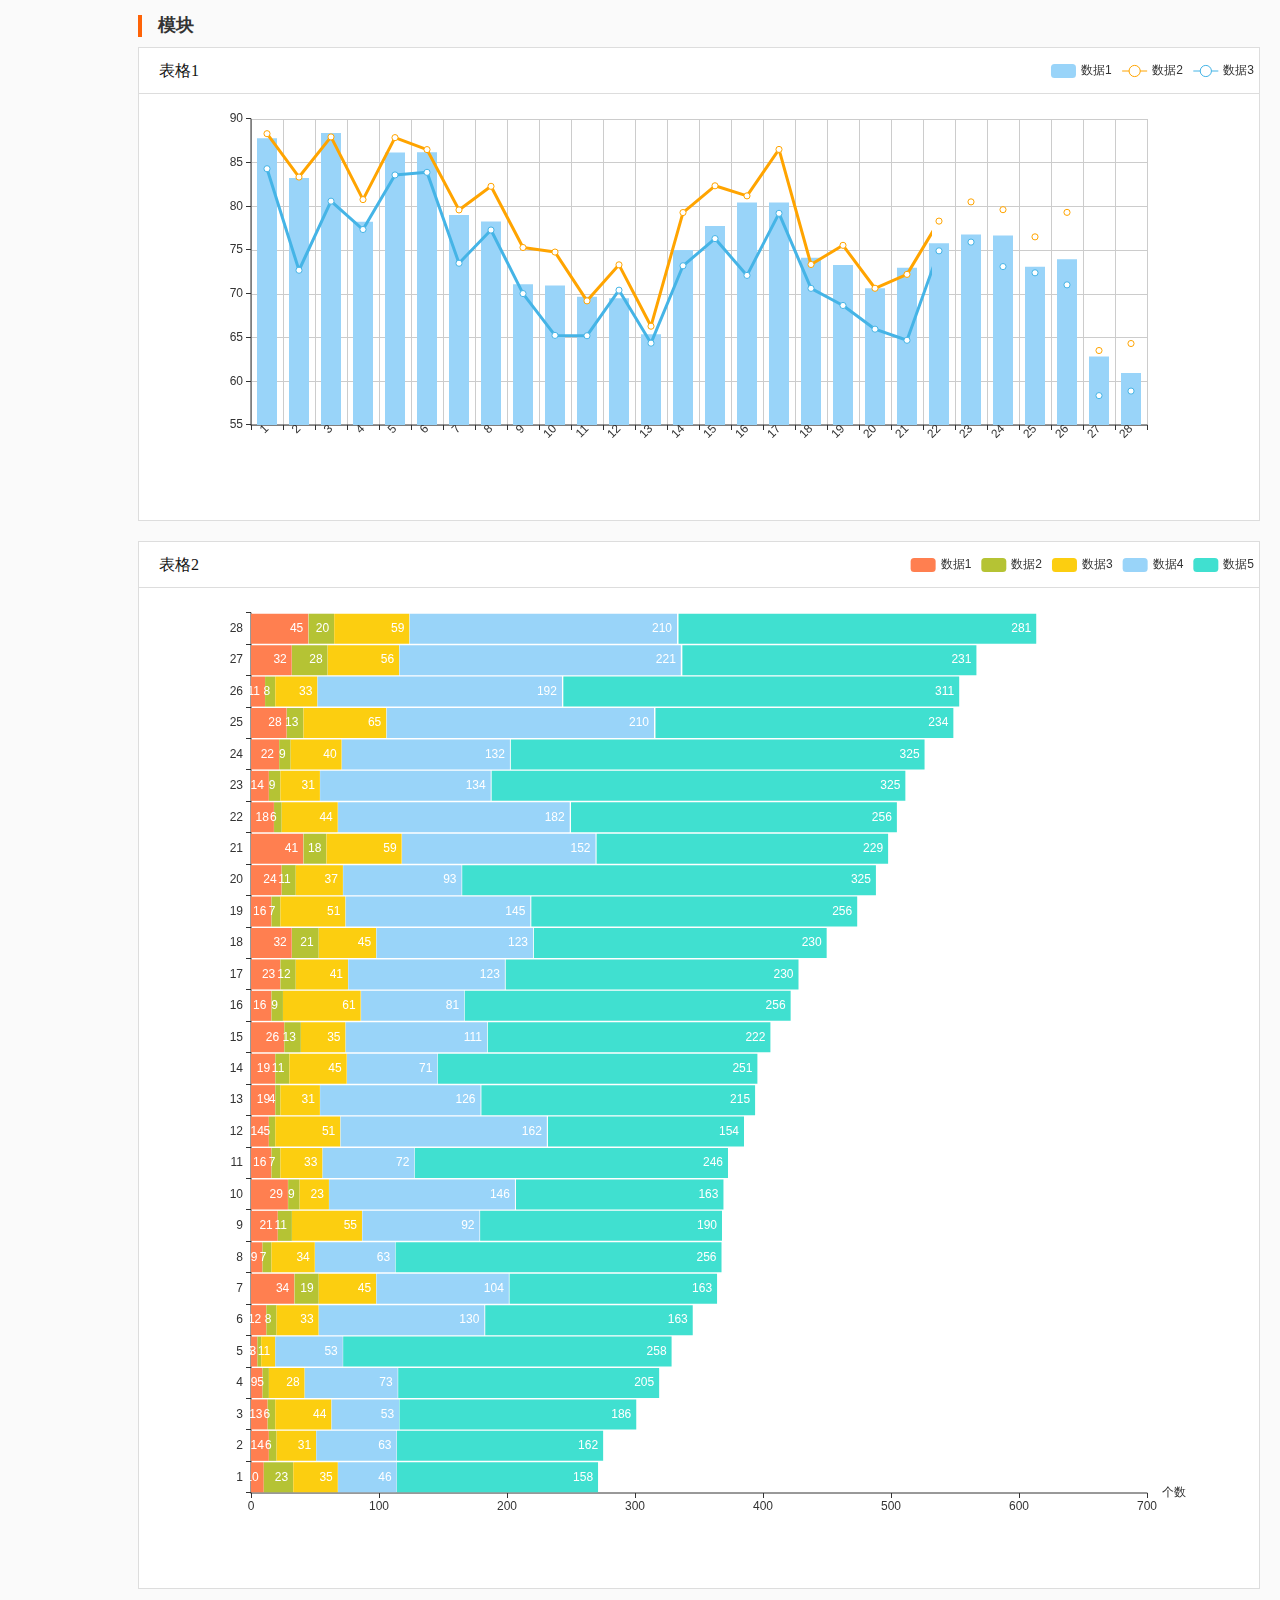
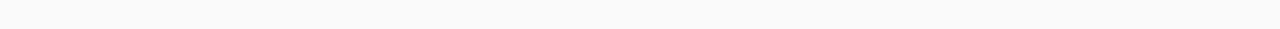
<file: 模块5.html>
<!DOCTYPE html>
<html lang="en">
  <head>
    <meta charset="UTF-8" />
    <title>绞吸挖泥船定位钢桩工作状态智能监测预警</title>
    <link rel="stylesheet" type="text/css" href="css/main.css" />
    <link rel="stylesheet" type="text/css" href="css/style.css" />
  </head>
  <body>
    <div class="content">
      <div class="content-middle">
        <h2 class="subtitle">模块</h2>
        <div class="iw">
          <span class="title-box">表格1</span>
          <div class="clear"></div>
          <div class="iw-top ptop" id="iw-top"></div>
        </div>
        <div class="iw">
          <span class="title-box">表格2</span>
          <div class="clear"></div>
          <div class="ptop" id="iw-bottom" style="height: 1000px"></div>
        </div>
      </div>
    </div>
  </body>
  <script src="js/jquery-1.11.3.min.js"></script>
  <script src="js/echarts.min.js"></script>

  <script>
    $(function () {
      var iwTop = echarts.init(document.getElementById("iw-top"));

      var iwTopOption = {
        title: {
          text: "",
          textStyle: {
            fontWeight: "normal",
          },
        },
        tooltip: {
          trigger: "axis",
        },
        legend: {
          x: "right",
          y: "top",
          data: ["数据1", "数据2", "数据3"],
        },
        xAxis: [
          {
            splitLine: { show: true },
            type: "category",
            axisLabel: {
              interval: 0,
              rotate: 45,
              margin: 2,
            },
            data: [
              "1",
              "2",
              "3",
              "4",
              "5",
              "6",
              "7",
              "8",
              "9",
              "10",
              "11",
              "12",
              "13",
              "14",
              "15",
              "16",
              "17",
              "18",
              "19",
              "20",
              "21",
              "22",
              "23",
              "24",
              "25",
              "26",
              "27",
              "28",
            ],
          },
        ],
        yAxis: [
          {
            type: "value",
            min: 55,
          },
        ],
        series: [
          {
            name: "数据1",
            type: "bar",
            data: [
              87.96, 83.4, 88.56, 78.37, 86.33, 86.35, 79.15, 78.38, 71.19,
              71.02, 69.75, 69.56, 65.44, 75.11, 77.86, 80.57, 80.56, 74.22,
              73.4, 70.72, 73.06, 75.88, 76.9, 76.79, 73.2, 74.05, 62.86, 60.97,
            ],
            itemStyle: {
              normal: {
                color: "#99d4f9",
              },
            },
            barWidth: 20,
          },
          {
            name: "数据2",
            type: "line",
            data: [
              88.32, 83.36, 87.95, 80.78, 87.87, 86.5, 79.6, 82.3, 75.3, 74.78,
              69.2, 73.32, 66.3, 79.3, 82.36, 81.21, 86.52, 73.36, 75.55, 70.64,
              72.23, 78.32, 80.52, 79.63, 76.52, 79.32, 63.52, 64.32,
            ],

            itemStyle: {
              normal: {
                color: "#ffa400",
              },
            },
            symbolSize: 8,
            lineStyle: {
              normal: {
                width: 3,
              },
            },
          },
          {
            name: "数据3",
            type: "line",
            data: [
              84.31, 72.7, 80.6, 77.36, 83.6, 83.9, 73.5, 77.3, 70.03, 65.25,
              65.21, 70.42, 64.36, 73.21, 76.32, 72.11, 79.21, 70.63, 68.67,
              65.96, 64.69, 74.92, 75.92, 73.12, 72.41, 71.03, 58.36, 58.88,
            ],
            itemStyle: {
              normal: {
                color: "#45b4e6",
              },
            },
            symbolSize: 8,
            lineStyle: {
              normal: {
                width: 3,
              },
            },
          },
        ],
      };

      iwTop.setOption(iwTopOption);
      setInterval(function() {
    // 生成随机数来更新三个 series 的数据
    var newData1 = [], newData2 = [], newData3 = [];
    for (var i = 0; i < 28; i++) {
      newData1.push(Math.floor(Math.random() * 30) + 60);
      newData2.push(Math.floor(Math.random() * 30) + 60);
      newData3.push(Math.floor(Math.random() * 30) + 60);
    }
    
    // 更新 option 中每个 series 的数据
    iwTopOption.series[0].data = newData1;
    iwTopOption.series[1].data = newData2;
    iwTopOption.series[2].data = newData3;

    // 设置 animation 属性实现动画效果
    iwTopOption.series.forEach(function (serie) {
        serie.animation = true;
    });

    iwTop.setOption(iwTopOption);
  }, 2000);
}());
  </script>

<script>
  (function () {
  var iwBottom = echarts.init(document.getElementById("iw-bottom"));

  var iwBottomOption = {
        title: {
          text: "",
          textStyle: {
            fontWeight: "normal",
          },
        },
        tooltip: {
          trigger: "axis",
        },
        legend: {
          x: "right",
          y: "top",
          data: ["数据1", "数据2", "数据3", "数据4", "数据5"],
        },
        xAxis: {
          name: "个数",
          type: "value",
          splitLine: { show: false },
        },
        yAxis: {
          type: "category",
          splitLine: { show: false },
          data: [
            "1",
            "2",
            "3",
            "4",
            "5",
            "6",
            "7",
            "8",
            "9",
            "10",
            "11",
            "12",
            "13",
            "14",
            "15",
            "16",
            "17",
            "18",
            "19",
            "20",
            "21",
            "22",
            "23",
            "24",
            "25",
            "26",
            "27",
            "28",
          ],
        },
        series: [
          {
            name: "数据1",
            type: "bar",
            stack: "总量",
            label: {
              normal: {
                show: true,
                position: "insideRight",
              },
            },
            data: [
              10, 14, 13, 9, 5, 12, 34, 9, 21, 29, 16, 14, 19, 19, 26, 16, 23,
              32, 16, 24, 41, 18, 14, 22, 28, 11, 32, 45,
            ],
            itemStyle: {
              normal: {
                color: "#ff7f50",
              },
            },
            barWidth: 30,
          },
          {
            name: "数据2",
            type: "bar",
            stack: "总量",
            label: {
              normal: {
                show: true,
                position: "insideRight",
              },
            },
            data: [
              23, 6, 6, 5, 3, 8, 19, 7, 11, 9, 7, 5, 4, 11, 13, 9, 12, 21, 7,
              11, 18, 6, 9, 9, 13, 8, 28, 20,
            ],

            itemStyle: {
              normal: {
                color: "#B5C334",
              },
            },
          },
          {
            name: "数据3",
            type: "bar",
            stack: "总量",
            label: {
              normal: {
                show: true,
                position: "insideRight",
              },
            },
            data: [
              35, 31, 44, 28, 11, 33, 45, 34, 55, 23, 33, 51, 31, 45, 35, 61,
              41, 45, 51, 37, 59, 44, 31, 40, 65, 33, 56, 59,
            ],
            itemStyle: {
              normal: {
                color: "#FCCE10",
              },
            },
          },
          {
            name: "数据4",
            type: "bar",
            stack: "总量",
            label: {
              normal: {
                show: true,
                position: "insideRight",
              },
            },
            data: [
              46, 63, 53, 73, 53, 130, 104, 63, 92, 146, 72, 162, 126, 71, 111,
              81, 123, 123, 145, 93, 152, 182, 134, 132, 210, 192, 221, 210,
            ],
            itemStyle: {
              normal: {
                color: "#99d4f9",
              },
            },
          },
          {
            name: "数据5",
            type: "bar",
            stack: "总量",
            label: {
              normal: {
                show: true,
                position: "insideRight",
              },
            },
            data: [
              158, 162, 186, 205, 258, 163, 163, 256, 190, 163, 246, 154, 215,
              251, 222, 256, 230, 230, 256, 325, 229, 256, 325, 325, 234, 311,
              231, 281,
            ],

            itemStyle: {
              normal: {
                color: "#40e0d0",
              },
            },
          },
        ],
      };

  iwBottom.setOption(iwBottomOption);

  setInterval(function() {
    // 生成随机数来更新每个 series 的数据
    var newData1 = [], newData2 = [], newData3 = [], newData4 = [], newData5 = [];
    for (var i = 0; i < 28; i++) {
      newData1.push(Math.floor(Math.random() * 200));
      newData2.push(Math.floor(Math.random() * 200));
      newData3.push(Math.floor(Math.random() * 300));
      newData4.push(Math.floor(Math.random() * 250));
      newData5.push(Math.floor(Math.random() * 350));
    }
    
    // 更新 option 中每个 series 的数据
    iwBottomOption.series[0].data = newData1;
    iwBottomOption.series[1].data = newData2;
    iwBottomOption.series[2].data = newData3;
    iwBottomOption.series[3].data = newData4;
    iwBottomOption.series[4].data = newData5;

    // 设置 animation 属性实现动画效果
    iwBottomOption.animation = true;

    iwBottom.setOption(iwBottomOption);
  }, 2000);
}());
</script>

</html>
</file>
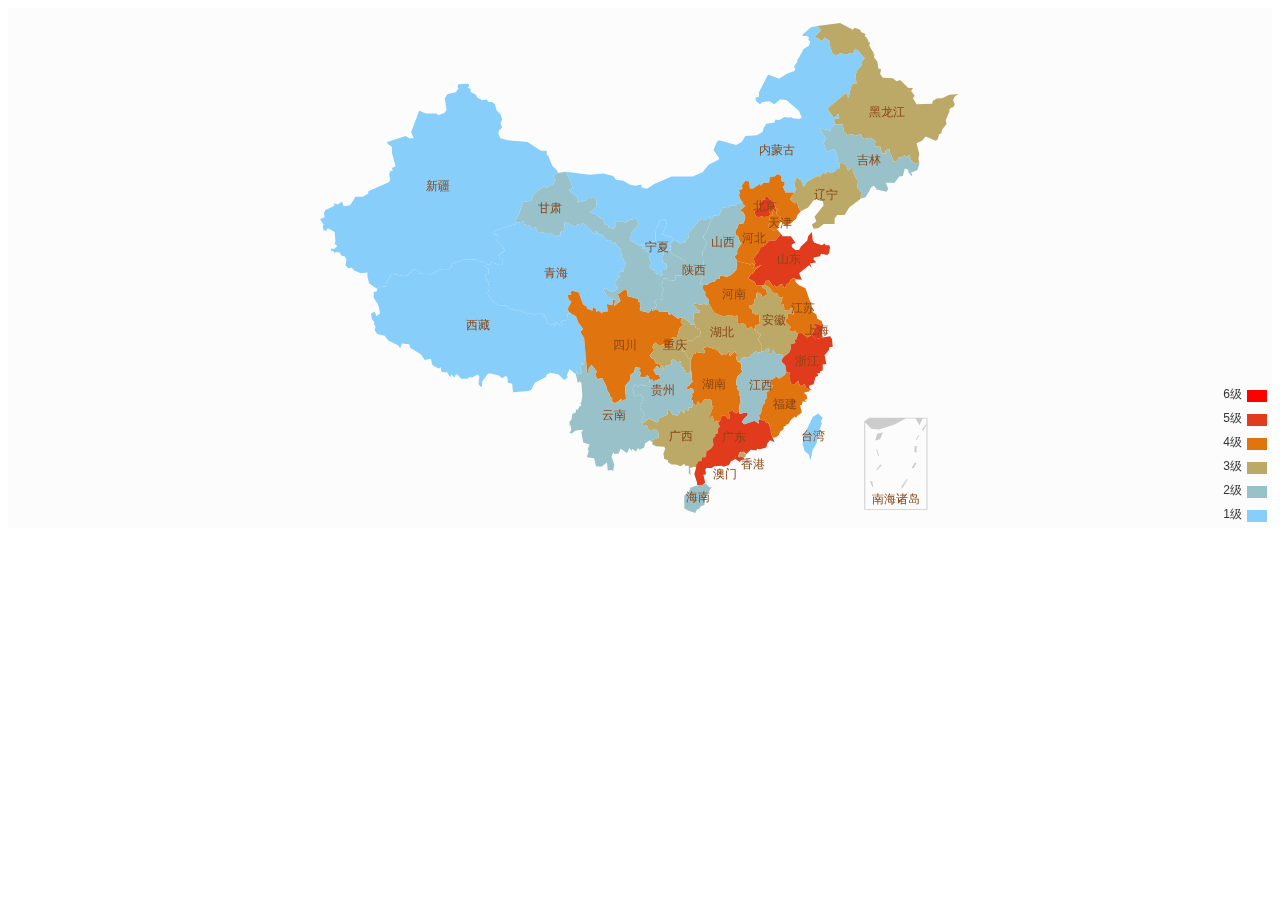
<file: charts/区域预警-地图.html>
<!DOCTYPE html>

<head>
    <meta charset="utf-8">
    <title>绞吸挖泥船定位钢桩工作状态智能监测预警</title>
</head>

<body>
<!-- 为ECharts准备一个具备大小（宽高）的Dom -->
<div id="main" style="margin:0 auto;height:520px;"></div>
<!-- ECharts单文件引入 -->
<script src="../js/echarts-all.js"></script>

<script type="text/javascript">
    // 基于准备好的dom，初始化echarts图表
    var myChart = echarts.init(document.getElementById('main'));

    option = {
        backgroundColor: '#fcfcfc',
        title : {
            text: '',
            subtext: '',
            x:'center'
        },
        tooltip : {
            trigger: 'item'
        },
        dataRange: {
            x: 'right',
            y: 'bottom',
            splitList: [
                { start: 6, end: 6, label: '6级', color: 'red' },
                { start: 5, end: 5, label: '5级' },
                { start: 4, end: 4, label: '4级' },
                { start: 3, end: 3, label: '3级' },
                { start: 2, end: 2, label: '2级' },
                { start: 1, end: 1, label: '1级' }
            ],
            color: ['#E0022B', '#E09107', 'lightskyblue']
        },
        series : [
            {
                name: '质量风险等级',
                type: 'map',
                mapType: 'china',
                roam: false,
                itemStyle:{
                    normal:{label:{show:true}},
                    emphasis:{label:{show:true}}
                },
                data:[
                    {name: '北京',value: 5},
                    {name: '天津',value: 4},
                    {name: '上海',value: 5},
                    {name: '重庆',value: 3},
                    {name: '河北',value: 4},
                    {name: '河南',value: 4},
                    {name: '云南',value: 2},
                    {name: '辽宁',value: 3},
                    {name: '黑龙江',value: 3},
                    {name: '湖南',value: 4},
                    {name: '安徽',value: 3},
                    {name: '山东',value: 5},
                    {name: '新疆',value: 1},
                    {name: '江苏',value: 4},
                    {name: '浙江',value: 5},
                    {name: '江西',value: 2},
                    {name: '湖北',value: 3},
                    {name: '广西',value: 3},
                    {name: '甘肃',value: 2},
                    {name: '山西',value: 2},
                    {name: '内蒙古',value: 1},
                    {name: '陕西',value: 2},
                    {name: '吉林',value: 2},
                    {name: '福建',value: 4},
                    {name: '贵州',value: 2},
                    {name: '广东',value: 5},
                    {name: '青海',value: 1},
                    {name: '西藏',value: 1},
                    {name: '四川',value: 4},
                    {name: '宁夏',value: 1},
                    {name: '海南',value: 2},
                    {name: '台湾',value: 1},
                    {name: '香港',value: 3},
                    {name: '澳门',value: 2}
                ]
            }
        ]
    };


    window.onresize = myChart.resize;
    // 为echarts对象加载数据 
    myChart.setOption(option);
</script>
</body>
</file>
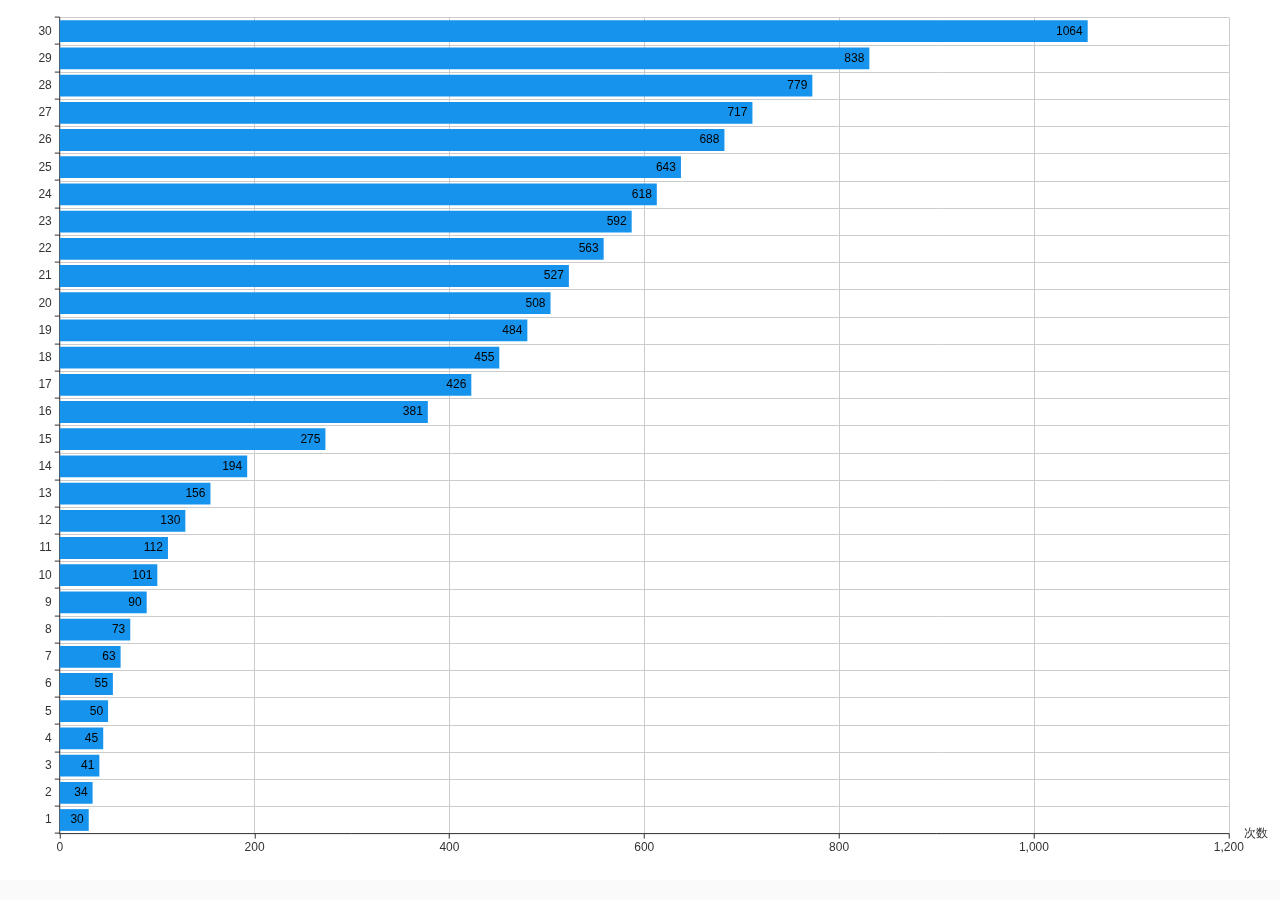
<file: charts/图表2.html>
<!DOCTYPE html>
<html>
  <head>
    <meta charset="utf-8" />
    <title>甘肃省2013年投资及增长情况</title>
    <link href="../css/main.css" rel="stylesheet" />
    <link href="../css/style.css" rel="stylesheet" />
    <script src="../js/echarts.min.js"></script>
  </head>

  <body>
    <!-- 为ECharts准备一个具备大小（宽高）的Dom -->
    <div id="main" style="width: 100%; height: 880px"></div>
    <script type="text/javascript">
      var myChart = echarts.init(document.getElementById("main")); // 初始化echarts
var data = [
  30, 34, 41, 45, 50, 55, 63, 73, 90, 101, 112, 130, 156, 194, 275,
  381, 426, 455, 484, 508, 527, 563, 592, 618, 643, 688, 717, 779,
  838, 1064,
]; // 初始数据
var option = {
  // echarts的配置选项
  backgroundColor: "#fff",
  grid: {
    left: "3%",
    right: "4%",
    bottom: "3%",
    top: "2%",
    containLabel: true,
  },
  tooltip: {
    trigger: "axis",
  },
  legend: {
    data: ["数据"],
    show: false,
    x: "right",
    y: "top",
  },
  calculable: true,
  xAxis: [
    {
      name: "次数",
      type: "value",
      boundaryGap: [0, 0.01],
    },
  ],
  yAxis: [
    {
      type: "category",
      data: [
        "1", "2", "3", "4", "5", "6", "7", "8", "9", "10", "11", "12", "13",
        "14", "15", "16", "17", "18", "19", "20", "21", "22", "23", "24",
        "25", "26", "27", "28", "29", "30",
      ],
    },
  ],
  color: ["#1693ed"],
  series: [{
    name: "数据",
    type: "bar",
    data: data, // 使用初始数据
    itemStyle: {
      normal: {
        label: {
          show: true,
          position: "insideRight",
          textStyle: { color: "#000" },
        },
      },
    },
  },],
};
window.onresize = myChart.resize;
myChart.setOption(option);

// 定义一个函数用于生成随机数据
function getRandomData() {
  var data = [];
  for (var i = 0; i < 30; i++) {
    data.push(Math.floor(Math.random() * 1000)); // 生成0-1000的随机数
  }
  return data;
}

setInterval(function () {
  var newData = getRandomData(); // 生成新的随机数据
  myChart.setOption({
    series: [{
      data: newData,
    }],
  });
}, 2000); // 每2秒更新一次数据并动起来
    </script>
  </body>
</html>
</file>
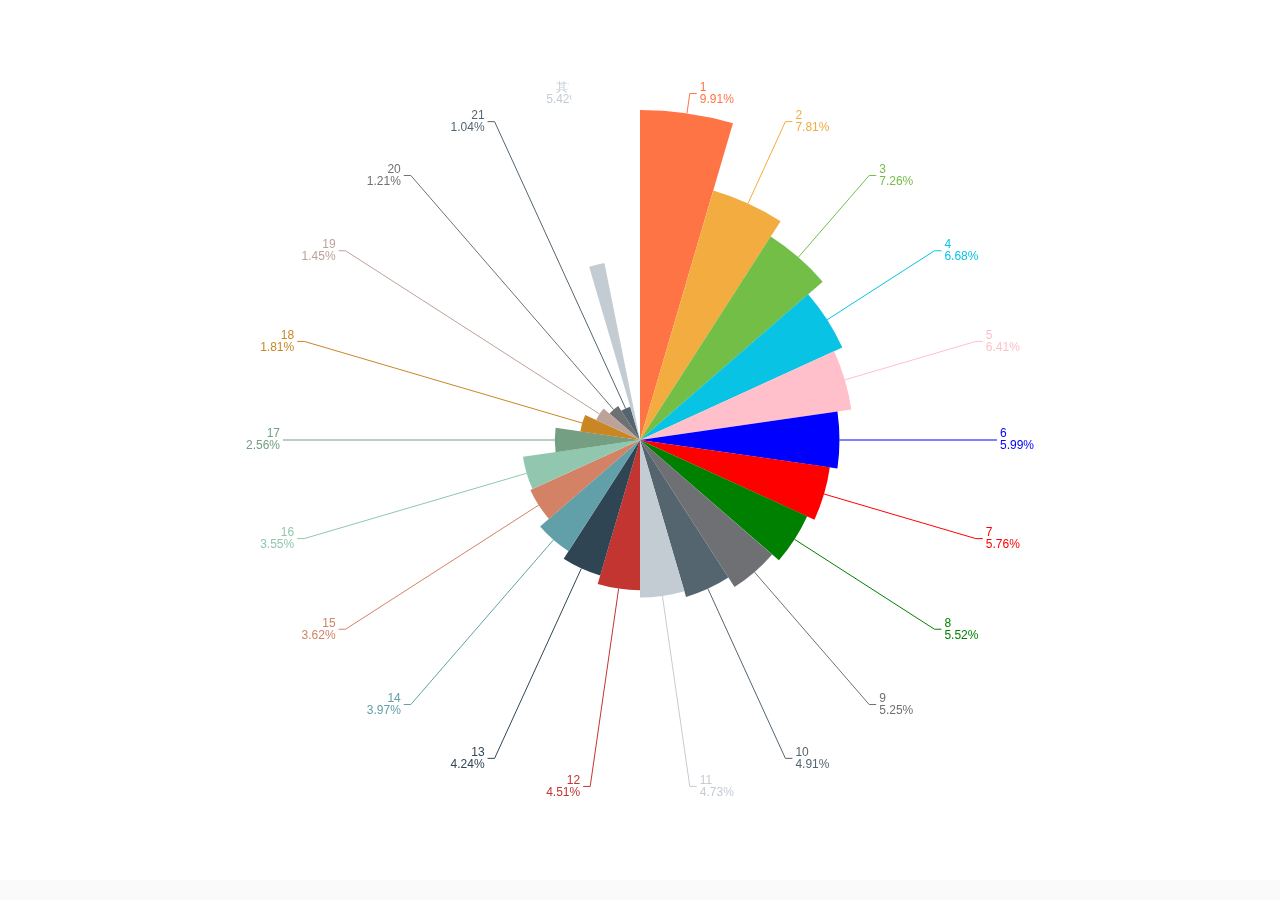
<file: charts/图表3.html>
<!DOCTYPE html>
<html>
  <head>
    <meta charset="utf-8" />
    <title>图表3</title>
    <link href="../css/main.css" rel="stylesheet" />
    <link href="../css/style.css" rel="stylesheet" />
    <script src="../js/echarts.min.js"></script>
  </head>

  <body>
    <!-- 为ECharts准备一个具备大小（宽高）的Dom -->
    <div id="main" style="width: 100%; height: 880px"></div>
    <script type="text/javascript">
      // 基于准备好的dom，初始化echarts实例
      var myChart = echarts.init(document.getElementById("main"));

      // 指定图表的配置项和数据
      var option = {
        backgroundColor: "#fff",
        title: {
          text: "",
          x: "center",
          textStyle: {
            fontWeight: "normal",
          },
        },
        tooltip: {
          trigger: "item",
          formatter: "{b}",
        },
        legend: {
          orient: "vertical",
          left: "right",
          data: [
            "1",
            "2",
            "3",
            "4",
            "5",
            "6",
            "7",
            "8",
            "9",
            "10",
            "11",
            "12",
            "13",
            "14",
            "15",
            "16",
            "17",
            "18",
            "19",
            "20",
          ],
        },
        calculable: true,
        series: [
          {
            name: "面积模式",
            type: "pie",
            roseType: "area",
            data: [
              {
                value: 9.91,
                name: "1\n9.91%",
                itemStyle: {
                  normal: {
                    color: "#ff7445",
                  },
                },
              },
              {
                value: 7.81,
                name: "2\n7.81%",
                itemStyle: {
                  normal: {
                    color: "#f3ac40",
                  },
                },
              },
              {
                value: 7.26,
                name: "3\n7.26%",
                itemStyle: {
                  normal: {
                    color: "#73be47",
                  },
                },
              },
              {
                value: 6.68,
                name: "4\n6.68%",
                itemStyle: {
                  normal: {
                    color: "#09c3e4",
                  },
                },
              },
              {
                value: 6.41,
                name: "5\n6.41%",
                itemStyle: {
                  normal: {
                    color: "pink",
                  },
                },
              },
              {
                value: 5.99,
                name: "6\n5.99%",
                itemStyle: {
                  normal: {
                    color: "blue",
                  },
                },
              },
              {
                value: 5.76,
                name: "7\n5.76%",
                itemStyle: {
                  normal: {
                    color: "red",
                  },
                },
              },
              {
                value: 5.52,
                name: "8\n5.52%",
                itemStyle: {
                  normal: {
                    color: "green",
                  },
                },
              },
              { value: 5.25, name: "9\n5.25%" },
              { value: 4.91, name: "10\n4.91%" },
              { value: 4.73, name: "11\n4.73%" },
              { value: 4.51, name: "12\n4.51%" },
              { value: 4.24, name: "13\n4.24%" },
              { value: 3.97, name: "14\n3.97%" },
              { value: 3.62, name: "15\n3.62%" },
              { value: 3.55, name: "16\n3.55%" },
              { value: 2.56, name: "17\n2.56%" },
              { value: 1.81, name: "18\n1.81%" },
              { value: 1.45, name: "19\n1.45%" },
              { value: 1.21, name: "20\n1.21%" },
              { value: 1.04, name: "21\n1.04%" },
              { value: 5.42, name: "其它\n5.42%" },
            ],
          },
        ],
      };
      window.onresize = myChart.resize;
      // 使用刚指定的配置项和数据显示图表。
      myChart.setOption(option);
    </script>
  </body>
</html>
</file>
<file: css/main.css>
body,h1,h2,h3,h4,h5,h6,hr,p,blockquote,dl,dt,dd,ul,ol,li,pre,form,fieldset,legend,button,input,textarea,th,td{margin:0;padding:0}
body,button,input,select,textarea{font:14px/1.5 '\5FAE\8F6F\96C5\9ED1';color:#333;font-family: '微软雅黑'}
html,body{width:100%;background: #fafafa;height: 100%;}
h1,h2,h3,h4,h5,h6{font-weight:normal}
button,input,select,textarea{vertical-align:baseline;*vertical-align:middle}
address,cite,dfn,em,var,i{font-style:normal}
code,kbd,pre,samp{font-family:courier new,courier,monospace}
small{font-size:80%}
ul,ol{list-style:none}
a{text-decoration:none;color:#08C}
a:hover{text-decoration:none;color:#08C}
sub,sup{position:relative;font-size:75%;line-height:0;vertical-align:baseline}
sup{top:-0.5em}
sub{bottom:-0.25em}
fieldset,img{border:0}
input:focus,textarea:focus{outline:none}
textarea{resize:none;overflow:auto;vertical-align:top}
button{cursor:pointer;padding:0}
table{border-collapse:collapse;border-spacing:0}
.clear{zoom:1;}
.clear:after{ content:''; display:block; clear:both;}
.fl{float:left}     
.fr{float:right}
.tl{text-align:left}
.tr{text-align:right}
.tc{text-align:center}
.vm{vertical-align:middle}
.pr{position:relative}
.pa{position:absolute}
.fn{font-weight:normal!important}
.fb{font-weight:bold}
.f12{font-size:12px}
.f14{font-size:14px}
.f16{font-size:16px;}
/*color*/
.bg-gray{background: #f7f7f7}
.bg-gray2{background: #ebebeb}
.bg-gray3{background: #f0efef}
.bg-orange{background: #f1b817}
.bg-bule{background: #20a8e3}
.bg-yellow{background: #fcf3e4;}
.c-red{color: #e84c3d;}
.c-bule{color: #20a8e3}
.c-orange{color: #e85539}
/*padding*/
.pr15{padding-right: 15px;}
.pr25{padding-right: 25px;}
.pl15{padding-left: 15px;}
.p20{padding: 20px;}
.p0{padding: 0!important;}

.icon{background: url(../images/icon.png) no-repeat;}
/*margin*/
.m0auto{margin: 0 auto;}
/*iframe*/
.iframe-header{height: 68px;background-color: #1582c3;position: fixed;z-index:1000;width: 100%; min-width:1120px;}
.iframe-header h1{font-size: 20px;color: #fff;padding-left: 20px; line-height: 68px;}
.iframe-header h1 img{margin: 12px 10px 0 0;}
.iframe-header .header-user{padding-right: 30px;}
.iframe-header .header-user .h-inquire {margin-top: 25px;padding-right: 30px;height: 23px;border-left: 1px solid #fff;border-right: 1px solid #fff;padding: 0 15px;}
.iframe-header .header-user .h-inquire input{width: 50px;background-color: #1582c3;border:none;}
.iframe-header .header-user .h-inquire i{width: 17px;height: 18px;background-position: -6px -387px;margin-top: 3px;cursor: pointer;;}
.iframe-header .header-user .h-user-head-box .user-head{background:url(../images/tx.gif) no-repeat -124px -157px; width: 35px;height: 35px;border-radius: 50%;border: 1px solid #fff;overflow: hidden;display: block;margin-right: 10px;}
.iframe-header .header-user .h-user-head-box{margin: 18px 50px 50px 50px;margin-top: 20px; line-height: 35px;color: #fff;}
.iframe-content{width: 100%;padding-top: 68px;}
.iframe-content .iframe-menu{width: 98px;height: 100%;position: fixed; background: #021e2e;z-index: 999;}
.iframe-content .iframe-right-content{width: 100%;}
.iframe-menu .iframe-menu-option li{cursor: pointer; width: 100%;height: 70px;border-top:1px solid #01111a;border-bottom: 1px solid #03273d;color: #b3bac1;font-size: 12px; text-align: center; }
.iframe-menu .iframe-menu-option li i{width: 25px;height: 25px;display: block;margin: 15px 30px 5px 35px;}
.iframe-menu .iframe-menu-option li .icon1{background-position: -2px -3px;width: 25px;height: 25px;}
.iframe-menu .iframe-menu-option li .icon2{background-position: -2px -36px;width: 36px;height: 27px;}
.iframe-menu .iframe-menu-option li .icon3{background-position: -2px -74px;width: 25px;height: 25px;}
.iframe-menu .iframe-menu-option li .icon4{background-position: -3px -113px;width: 28px;height: 25px;}
.iframe-menu .iframe-menu-option li .icon5{background-position: -3px -152px;width: 26px;height: 25px;}
.iframe-menu .iframe-menu-option li .icon6{background-position: -3px -192px;width: 27px;height: 27px;}
.iframe-menu .iframe-menu-option li .icon7{background-position: -2px -234px;width: 25px;height: 25px;}

.content{margin-left: 98px;padding: 15px 20px 20px 40px;}
.btn-blue{
background-image: -moz-linear-gradient(top, #045e91, #004e7d); /* Firefox */
background-image: -webkit-gradient(linear, left top, left bottom, color-stop(0, #045e91), color-stop(1, #004e7d)); /* Saf4+, Chrome */
filter: progid:DXImageTransform.Microsoft.gradient(startColorstr='#045e91', endColorstr='#004e7d', GradientType='0'); /* IE*/
background:linear-gradient(to bottom, #045e91, #004e7d);
}
.title-box{position: relative; color: #141414;font-size: 16px;height: 45px;line-height: 45px; border-bottom: 1px solid #ddd;padding-left: 20px;display: block;}
/*关闭按钮*/
.icon-close{cursor: pointer; width: 20px;height: 20px;background-color: #ddd;border-radius: 50%;background-position:-46px -22px;position: absolute;right: 20px;top:14px;}
.icon-close:hover{
transform:rotate(180deg);
-webkit-transform:rotate(180deg); 
-moz-transform:rotate(180deg); 
-o-transform:rotate(180deg);
transition: all 1s;
-webkit-transition: all 1s;
-moz-transition: all 1s;
-o-transition: all 1s; }
/*星星*/
.icon-star{width: 18px;height: 14px;background-position: -47px -4px;display: block;margin-top: 7px;}
.icon-star-bray{width: 18px;height: 14px;background-position: -66px -4px;display: block;margin-top: 7px;}
.subtitle{margin-bottom: 10px; height:22px; line-height:20px; border-left:4px solid #fe6307; font-size:18px; padding-left:16px; font-weight:bold;}
.icon-rank{width: 14px;height: 17px;background-position: -54px -101px;display: inline-block;margin:-2px 7px;}
.ired{display:inline-block;width:17px;height:17px;line-height:17px;text-align:center;border-radius:3px;color:#fff;}
.ired1{background-color:#e34939;}
.ired2{background-color:#ef8177;}
.ired3{background-color:#f3a59e;}
.ired4{background-color:#b4b4b4;}

#main{
	width: 100%;
	height: 100%;
}
</file>
<file: css/style.css>
/*ryj*/
.content-middle {
  min-width: 1120px;
  overflow: hidden;
}
.iw {
  border: 1px solid #ddd;
  background: #fff;
  margin-bottom: 20px;
  overflow: hidden;
}
.iw-div {
  margin-bottom: 15px;
}
.ptop {
  position: relative;
  top: -35px;
}
.iw-top {
  min-height: 426px;
}
.iw-bottom {
  min-height: 450px;
}

/*区域预警*/
.cl-box {
  margin-right: 223px;
  height: 810px;
}
.cl-top {
  height: 555px;
  padding: 15px;
  border: 1px solid #ddd;
  background-color: #fff;
  box-sizing: border-box;
  position: relative;
}
.cl-top .infobox1,
.cl-top .infobox2 {
  position: absolute;
  height: 65px;
  top: 38px;
  color: #666;
  font-size: 14px;
}
.cl-top .infobox1 span,
.cl-top .infobox2 span {
  font-size: 26px;
}
.cl-top .infobox1 {
  left: 40px;
}
.cl-top .infobox2 {
  left: 170px;
}
.cl-bottom {
  background-color: #fff;
  margin-top: 9px;
  border: 1px solid #ddd;
  overflow: hidden;
}
.cl-bl {
  width: 53%;
  height: 100%;
  float: left;
  box-sizing: border-box;
}
.cl-br {
  width: 47%;
  height: 100%;
  float: left;
  box-sizing: border-box;
  border-left: 1px solid #ddd;
}
.cl-bottom h4 {
  display: block;
  height: 44px;
  line-height: 44px;
  padding: 0 20px;
  border-bottom: 1px solid #ddd;
}
.for24 {
  color: #e6421c;
  font-size: 24px;
}
.cl-numul {
  padding: 50px 5px;
}
\区域预警.html .cl-numul li {
  width: 25%;
  float: left;
  text-align: center;
  margin: 20px 0;
}
.cl-numul li span {
  display: inline-block;
  width: 75px;
  height: 45px;
  line-height: 45px;
  border-radius: 5px;
  font-size: x-large;
  color: #fff;
}
.cl-numul li p {
  margin-bottom: 10px;
}
.cl-dateul {
  padding: 8px;
  overflow: auto;
  position: relative;
  height: 183px;
}
.cl-dateul li,
.event-dateul li {
  width: 100%;
  height: 38px;
  vertical-align: text-top;
}
.txt-mg {
  display: inline-block;
  padding: 10px;
}
.cl-dateul .time-box,
.event-dateul .time-box {
  height: 100%;
  background-color: #fff;
  display: block;
  float: left;
  padding-left: 10px;
}
.txt-mg a {
  color: #666;
}
.bg-pink {
  background-color: #fcf3e4;
}
.bg-gray {
  background-color: #f7f7f7;
}
.dot-pink {
  display: inline-block;
  width: 6px;
  height: 6px;
  margin: 2px 15px;
  border-radius: 6px;
  background-color: #f87f57;
  -webkit-box-shadow: 0 0 1px 4px #f1bcae;
  -moz-box-shadow: 0 0 1px 4px #f1bcae;
  box-shadow: 0 0 1px 4px #f1bcae;
}
/*地区质量风险预警名单*/
.cr-box {
  background: #fff;
  border: 1px solid #ddd;
  width: 211px;
  position: absolute;
  right: 0;
  top: 0;
}
.cr-title {
  height: 42px;
  line-height: 42px;
  font-size: 14px;
  border-bottom: 1px solid #ddd;
}
.cr-table {
  padding: 0 2px;
}
.cr-table .cr-list {
  width: 100%;
  text-align: center;
  border-collapse: collapse;
}
.cr-list th {
  height: 35px;
  line-height: 35px;
  font-weight: normal;
}
.cr-list td {
  border-bottom: 1px solid #ddd;
  height: 39px;
  font-size: 12px;
  nowrap: "true";
}
.cr-list .cr-th {
}
.cr-list .cr-tr {
  color: #333;
}
.cr-list .cr-tr:hover {
  color: #e84c3d;
  text-decoration: underline;
  cursor: pointer;
}
.cr-list tbody.scrollContent {
  display: block;
  overflow: auto;
  height: 652px;
  width: 100%;
}
.cr-list thead.fixedHeader tr {
  display: block;
}
.cr-list thead.fixedHeader th {
  width: 180px;
  height: 35px;
}
.cr-list thead.fixedHeader th + th {
  width: 240px;
}
.cr-list thead.fixedHeader th + th + th {
  width: 336px;
}
.cr-list tbody.scrollContent td {
  border-bottom: 1px solid #ddd;
  width: 180px;
  height: 39px;
}
.cr-list tbody.scrollContent td + td {
  width: 240px;
  overflow: hidden;
  text-overflow: ellipsis;
  white-space: nowrap;
}
.cr-list tbody.scrollContent td + td + td {
  width: 320px;
}
.cr-txt-bottom {
  height: 77px;
  padding-top: 20px;
  box-sizing: border-box;
}
.cr-txt1,
.cr-txt2 {
  font-size: 12px;
  text-align: center;
}
.cr-txt1 {
  color: #666;
}
.cr-txt2 {
  color: #999;
}
/*高级检索-问题产品披露-地图*/
.charts-h642 {
  height: 642px;
}
.charts-h612 {
  height: 730px;
}
.cb-map-list {
  background-color: #fff;
  border: 1px solid #ddd;
  margin-top: 20px;
  height: 734px;
}
.cb-ztree {
  float: left;
  width: 278px;
  height: 100%;
  border-right: 1px solid #ddd;
}
.cb-map {
  margin-left: 279px;
  background-color: #fff;
}
.cb-ztree ul li {
  height: 36px;
  line-height: 36px;
}
.active-tit {
  color: #fff;
  background: linear-gradient(to bottom, #1b89ca, #0d79b8);
  padding-left: 20px;
  cursor: pointer;
}
.other-tit {
  color: #666;
  padding-left: 20px;
  cursor: pointer;
}
.active-tit-txt {
  margin-left: 27px;
}
.cb-ztree ul li a {
  display: block;
  height: 100%;
  color: #666;
  padding-left: 59px;
  font-size: 12px;
}
.cb-ztree ul li a:hover {
  background-color: #e5e5e5;
}
.z-active {
  background-color: #e5e5e5;
}
.z-active .icon-arrowr-white {
  margin: 11px -1px;
}
.icon-arrowb-white {
  display: inline-block;
  width: 12px;
  height: 8px;
  background-position: -55px -131px;
}
.icon-arrowb-gray {
  display: inline-block;
  width: 12px;
  height: 8px;
  background-position: -55px -148px;
}
.icon-arrowr-white {
  float: right;
  margin: 11px 0;
  display: inline-block;
  width: 9px;
  height: 14px;
  background-position: -55px -205px;
}
/*ghm*/
.card-box {
  background-image: -moz-linear-gradient(top, #fefaf5, #fff); /* Firefox */
  background-image: -webkit-gradient(
    linear,
    left top,
    left bottom,
    color-stop(0, #fefaf5),
    color-stop(1, #fff)
  ); /* Saf4+, Chrome */
  filter: progid:DXImageTransform.Microsoft.gradient(startColorstr='#fefaf5', endColorstr='#fff', GradientType='0'); /* IE*/
  background: linear-gradient(to bottom, #fefaf5, #fff);
  padding: 25px 20px;
}
.card-box .card-box-top-text {
  margin-left: 20px;
  width: 70%;
}
.card-box .card-box-top-text .card-top-title {
  color: #ff6307;
  font-size: 18px;
  padding-right: 10px;
}
.logo-enterprise-box {
  height: 100%;
}
.card-top-content p {
  display: inline-block;
  color: #000;
  font-size: 12px;
}
.card-top-content span {
  font-size: 12px;
  color: #999;
}
.card-box-top-btn span {
  width: 150px;
  height: 33px;
  line-height: 33px;
  display: block;
  cursor: pointer;
  border-radius: 5px;
  margin-bottom: 7px;
}
.card-box-top-btn .btn-examine {
  background-color: #fff;
  border: 1px solid #ddd;
}
.card-box-top-btn .btn-examine:hover {
  background-color: #fbfafa;
}
.card-box-top-btn .btn-examine i {
  width: 13px;
  height: 14px;
  background-position: -70px -26px;
  display: block;
  margin: 10px;
}
.card-box-top-btn .btn-examine2 {
  background-image: -moz-linear-gradient(top, #2bb6e4, #27a9e3); /* Firefox */
  background-image: -webkit-gradient(
    linear,
    left top,
    left bottom,
    color-stop(0, #2bb6e4),
    color-stop(1, #27a9e3)
  ); /* Saf4+, Chrome */
  filter: progid:DXImageTransform.Microsoft.gradient(startColorstr='#2bb6e4', endColorstr='#27a9e3', GradientType='0'); /* IE*/
  background: linear-gradient(to bottom, #2bb6e4, #27a9e3);
}
.card-box-top-btn .btn-examine2 a {
  color: #fff !important;
}
.card-box-top-btn .btn-examine2 i {
  width: 20px;
  height: 15px;
  background-position: -50px -50px;
  display: block;
  margin: 10px;
}
.area-box,
.industry-box {
  width: 48.5%;
}
.area-box {
  margin-right: 2%;
}
.area-box .number-ul {
  padding: 20px;
  border-bottom: 1px solid #ddd;
}
.area-box .number-ul li {
  font-size: 12px;
  float: left;
  text-align: center;
  width: 25%;
}
.area-box .number-ul li span {
  width: 95px;
  margin: 0 auto 8px;
  border-radius: 5px;
  font-size: 34px;
  display: block;
  color: #fff;
  height: 45px;
  line-height: 45px;
}
.number1 {
  background-image: -moz-linear-gradient(top, #e9bd61, #f3a283); /* Firefox */
  background-image: -webkit-gradient(
    linear,
    left top,
    left bottom,
    color-stop(0, #e9bd61),
    color-stop(1, #f3a283)
  ); /* Saf4+, Chrome */
  filter: progid:DXImageTransform.Microsoft.gradient(startColorstr='#e9bd61', endColorstr='#f3a283', GradientType='0'); /* IE*/
  background: linear-gradient(to bottom, #e9bd61 0%, #f3a283 100%);
}
.number2 {
  background-image: -moz-linear-gradient(top, #1bbad3, #1ea2dc); /* Firefox */
  background-image: -webkit-gradient(
    linear,
    left top,
    left bottom,
    color-stop(0, #1bbad3),
    color-stop(1, #1ea2dc)
  ); /* Saf4+, Chrome */
  filter: progid:DXImageTransform.Microsoft.gradient(startColorstr='#1bbad3', endColorstr='#1ea2dc', GradientType='0'); /* IE*/
  background: linear-gradient(to bottom, #1bbad3 0%, #1ea2dc 100%);
}
.number3 {
  background-image: -moz-linear-gradient(top, #7db93f, #29b276); /* Firefox */
  background-image: -webkit-gradient(
    linear,
    left top,
    left bottom,
    color-stop(0, #7db93f),
    color-stop(1, #29b276)
  ); /* Saf4+, Chrome */
  filter: progid:DXImageTransform.Microsoft.gradient(startColorstr='#7db93f', endColorstr='#29b276', GradientType='0'); /* IE*/
  background: linear-gradient(to bottom, #7db93f 0%, #29b276 100%);
}
.number4 {
  background-image: -moz-linear-gradient(top, #e3826c, #db6565); /* Firefox */
  background-image: -webkit-gradient(
    linear,
    left top,
    left bottom,
    color-stop(0, #e3826c),
    color-stop(1, #db6565)
  ); /* Saf4+, Chrome */
  filter: progid:DXImageTransform.Microsoft.gradient(startColorstr='#e3826c', endColorstr='#db6565', GradientType='0'); /* IE*/
  background: linear-gradient(to bottom, #e3826c 0%, #db6565 100%);
}
.card-box-bottom {
  margin-top: 10px;
}
.card-box-bottom ul li {
  width: 16.6%;
  height: 165px;
  float: left;
  text-align: center;
}
.card-box-bottom ul li i {
  width: 65px;
  height: 64px;
  display: block;
  margin: 25px auto;
}
.card-box-bottom ul li .icon-card-b {
  background-position: 0 -404px;
}
.card-box-bottom ul li .icon-card-b2 {
  background-position: 0 -479px;
}
.card-box-bottom ul li .icon-card-b3 {
  background-position: 0 -557px;
}
.card-box-bottom ul li .icon-card-b4 {
  background-position: -1px -631px;
}
.card-box-bottom ul li .icon-card-b5 {
  background-position: -85px -633px;
}
.card-box-bottom ul li h3 {
  font-size: 20px;
  color: #333;
  line-height: 10px;
  font-weight: bold;
}
.card-box-bottom ul li p {
  color: #999;
  font-size: 12px;
  line-height: 30px;
}
.card-box-bottom ul .antistop-text h2 {
  font-size: 22px;
  color: #df7268;
  padding: 15px 15px 0 15px;
  text-align: left;
}
.card-box-bottom ul .antistop-text span {
  color: #999;
  font-size: 14px;
  padding: 5px 15px 0 15px;
  display: block;
}

.table-condensed {
  width: 100%;
}
.table-condensed thead {
  text-align: left;
  text-indent: 10px;
  font-size: 14px;
  color: #141414;
  background-color: #f5f7f7;
  height: 40px;
  line-height: 40px;
}
.table-condensed tbody {
  text-align: left;
  text-indent: 10px;
  height: 45px;
  line-height: 45px;
  font-size: 12px;
  color: #666;
}
.table-condensed tbody tr {
  border-bottom: 1px dotted #ddd;
  line-height: 40px;
}
.table-condensed tbody tr:hover {
  background-color: #e6f2f7;
}
.searching-title {
  font-size: 14px;
  color: #333;
  margin-bottom: 15px;
}
.searching-title span {
  width: 8px;
  height: 8px;
  border-radius: 50%;
  background-color: #1683c3;
  display: block;
  float: left;
  margin: 7px 15px 0 0;
}
.searching-content {
  margin-top: 15px;
}
.searching-content-title {
  height: 30px;
  line-height: 30px;
  text-indent: 20px;
  background-color: #fafafa;
  display: block;
  border-bottom: 1px solid #ddd;
}
.searching-content-table {
  width: 100%;
}
.searching-content-table tr {
  text-indent: 10px;
  border-bottom: 1px solid #ddd;
  height: 40px;
  line-height: 40px;
  color: #666;
  font-size: 12px;
}
.searching-content-table .sc-table-th {
  font-size: 12px;
  color: #000;
  width: 90px;
}
.searching-content2 {
  width: 49.8%;
  float: left;
}
.searching-content2 span {
  border-bottom: 1px solid #ddd;
}
.searching-content2 .searching-content2-content {
  width: 100%;
  height: 408px;
  background-color: #fff;
}
.searching-content2-content .content-title-box {
  font-size: 12px;
  color: #666;
  border-bottom: 1px solid #ddd;
  width: 100%;
  height: 40px;
  line-height: 40px;
}
.searching-content2-content .content-title-box li {
  padding: 0 60px 0 20px;
}
.searching-content2-content table {
  font-size: 12px;
  width: 93%;
  margin: 0 auto;
}
.searching-content2-content table tr {
  color: #333;
  border-bottom: 1px solid #ddd;
  height: 45px;
  line-height: 45px;
}
.btn-num {
  display: block;
  margin: 15px 15px 0 0;
  width: 18px;
  height: 18px;
  border-radius: 3px;
  font-size: 12px;
  color: #fff;
  text-align: center;
  line-height: 18px;
}
.btn-red {
  background-color: #e84c3d;
}
.btn-red2 {
  background-color: #ef8177;
}
.btn-red3 {
  background-color: #f3a59e;
}
.btn-gray {
  background-color: #b4b4b4;
}
/*重点产品*/
.emphasis-search-box {
  height: 60px;
  padding-top: 25px;
  background-color: #fff;
}
.emphasis-search-box label {
  color: #2f2f2f;
  font-size: 14px;
  line-height: 35px;
  padding: 0 10px 0 20px;
}
.emphasis-search-box span {
  width: 230px;
  height: 35px;
  border: 1px solid #ddd;
  border-radius: 5px;
  position: relative;
  margin-right: 15px;
}
.emphasis-search-box span input {
  width: 190px;
  height: 30px;
  border: 0;
  text-indent: 10px;
  margin-left: 3px;
}
.fl-major-products {
  min-width: 830px;
}
.r-major-products {
  margin-right: 305px;
}
.l-major-products {
  background: #fff;
  border: 1px solid #ddd;
  width: 295px;
  position: absolute;
  right: 0;
  top: 0;
}
.major-products-title {
  text-indent: 20px;
  font-size: 16px;
  display: block;
}
.i-bgw1 {
  padding: 2px 7px;
  color: #fff;
  border-radius: 3px;
}
.span-major-products-title {
  height: 45px;
  line-height: 45px;
  text-indent: 20px;
  display: block;
  border-bottom: 1px solid #ddd;
}
.charts-h415 {
  height: 415px;
}
.new-hauto {
  height: auto !important;
}
/*重点企业-详情*/
.significance-particulars-time {
  width: 100%;
}
.significance-particulars-time li {
  float: left;
  font-size: 12px;
  color: #535353;
  line-height: 23px;
}
.tab-product-competition li {
  cursor: pointer;
  float: left;
  border: 1px solid #ddd;
  border-bottom: none;
  background-color: #eaf0f5;
  margin-right: 5px;
  border-radius: 5px 5px 0 0;
  height: 37px;
  line-height: 37px;
  color: #262626;
  font-size: 14px;
  padding: 0 15px;
}
.tab-product-competition li.active {
  background-color: #0e7ab9;
  color: #fff;
  border: 0;
}
/*yqq*/
/* 圆角边框 */
.allradius2 {
  -webkit-border-radius: 2px;
  -moz-border-radius: 2px;
  border-radius: 2px;
}
.allradius3 {
  -webkit-border-radius: 3px;
  -moz-border-radius: 3px;
  border-radius: 3px;
}

/* 上部圆角边框 */
.topradius2 {
  -webkit-border-top-left-radius: 2px;
  -webkit-border-top-right-radius: 2px;
  -moz-border-top-left-radius: 2px;
  -moz-border-top-right-radius: 2px;
  border-top-left-radius: 2px;
  border-top-right-radius: 2px;
}

.topradius3 {
  -webkit-border-top-left-radius: 3px;
  -webkit-border-top-right-radius: 3px;
  -moz-border-top-left-radius: 3px;
  -moz-border-top-right-radius: 3px;
  border-top-left-radius: 3px;
  border-top-right-radius: 3px;
}

/*视频与图片-视频*/
.mywrap {
  width: 100%;
  height: 910px;
}
.tabtitle {
  position: relative;
  width: 100%;
  height: 34px;
  margin: 9px 0 5px;
  border-bottom: 1px solid #ddd;
}
.tabtitle li {
  padding-bottom: 1px;
  float: left;
  width: 125px;
  height: 32px;
  line-height: 32px;
  text-align: center;
  background: #eaf0f5;
  border: 1px solid #ddd;
  cursor: pointer;
}
.tabtitle li a {
  display: block;
  width: 125px;
  height: 32px;
  line-height: 32px;
}
.tabtitle .active {
  color: #fff;
  height: 33px;
  border: none;
  border-bottom: 1px solid #0d79b8;
  background: -webkit-linear-gradient(top, #1b89ca, #0d79b9);
  background: -moz-linear-gradient(top, #1b89ca, #0d79b8);
  background: -ms-linear-gradient(top, #1b89ca, #0d79b8);
  background: linear-gradient(to bottom, #1b89ca, #0d79b8);
}
.tabtitle .active a {
  display: block;
  height: 33px;
  color: #fff;
}
.tabtitle-a,
.tabtitle-a:hover {
  color: #333;
}
.tabboxwrap {
  width: 100%;
}
.tabbox {
  height: auto;
  border: 1px solid #ddd;
  background: #fff;
}
.tabbox dl {
  width: 1080px;
  height: 22px;
  line-height: 23px;
  padding: 6px 0 5px;
}
.tabbox dt,
.tabbox dd {
  float: left;
  padding: 0 14px;
  margin-right: 10px;
}
.tabbox dl a {
  color: #000;
}
.tabbox dt {
  width: 82px;
  font-weight: bold;
}
.tabbox dl .dactive,
.tabbox dl .isubmit,
.tabbox dl .ibtn {
  border: none;
  background: -webkit-linear-gradient(top, #21a3d3, #3878d6);
  background: -moz-linear-gradient(top, #21a3d3, #3878d6);
  background: -ms-linear-gradient(top, #21a3d3, #3878d6);
  background: linear-gradient(to bottom, #21a3d3, #3878d6);
}
.tabtitle-link-box {
  width: 8px !important;
  background: #fafafa !important;
  border: 0 !important;
  padding-bottom: 3px !important;
}
.tabbox dl .dactive a {
  color: #fff;
}
.tabbox .lastdl {
  margin-top: 8px;
  padding: 0;
  line-height: 33px;
}
.tabbox .lastdl .itext {
  width: 362px;
  height: 31px;
  border: 1px solid #ddd;
  text-indent: 10px;
  margin-right: 26px;
}
.tabbox .lastdl .isubmit,
.tabbox .lastdl .ibtn {
  height: 33px;
  line-height: 33px;
  padding: 0 34px;
  color: #fff;
}
.tabbox .lastdl .ibtn {
  background: -webkit-linear-gradient(top, #e0e0e0, #c3c1c1);
  background: -moz-linear-gradient(top, #e0e0e0, #c3c1c1);
  background: -ms-linear-gradient(top, #e0e0e0, #c3c1c1);
  background: linear-gradient(to bottom, #e0e0e0, #c3c1c1);
  color: #000;
  margin-left: 7px;
}

.contentTabs {
  position: relative;
  width: 100%;
  height: 35px;
  border-bottom: 1px solid #ddd;
  margin-top: 18px;
  zoom: 1;
}
.contentTabs a {
  display: block;
  width: 68px;
  height: 32px;
  line-height: 32px;
  text-align: center;
  margin: 2px 4px 0 0;
  border: 1px solid #ddd;
  float: left;
  color: #000;
  background: -webkit-linear-gradient(top, #f6f6f6, #f0f0f0);
  background: -moz-linear-gradient(top, #f6f6f6, #f0f0f0);
  background: -ms-linear-gradient(top, #f6f6f6, #f0f0f0);
  background: linear-gradient(to bottom, #f6f6f6, #f0f0f0);
}
.contentTabs .nav-active {
  background: #fff;
  border-bottom: 1px solid #fff;
}
.contentTabs .select-box {
  position: absolute;
  right: 0;
  top: 0;
  width: 216px;
}
.contentTabs .select-box div {
  width: 120px;
  background: -webkit-linear-gradient(top, #f6f6f6, #f0f0f0);
  background: -moz-linear-gradient(top, #f6f6f6, #f0f0f0);
  background: -ms-linear-gradient(top, #f6f6f6, #f0f0f0);
  background: linear-gradient(to bottom, #f6f6f6, #f0f0f0);
}

.select-box {
  height: 33px;
}
.select-box p,
.select-box div {
  float: left;
  line-height: 33px;
  position: relative;
}
.select-box div {
  height: 31px;
  border: 1px solid #ddd;
  padding-left: 14px;
  margin-left: 8px;
}
.select-icon {
  position: absolute;
  top: 4px;
  right: 0;
  width: 26px;
  height: 26px;
  background: url(../images/icon.png) -10px -306px;
}

.mainwrap {
  width: 100%;
}
.maincontent {
  border: 1px solid #ddd;
  border-top: none;
  background: #fff;
  overflow: hidden;
  zoom: 1;
}
.maincontent .con-keys {
  width: 100%;
  height: 32px;
  padding: 20px 0 6px 16px;
  border-bottom: 1px solid #ddd;
}
.maincontent .con-keys input {
  float: left;
  height: 32px;
  line-height: 30px;
  border: none;
  border: 1px solid #ddd;
  padding: 0 38px;
  margin-right: 8px;
  background: -webkit-linear-gradient(top, #ffffff, #ececec);
  background: -moz-linear-gradient(top, #ffffff, #ececec);
  background: -ms-linear-gradient(top, #ffffff, #ececec);
  background: linear-gradient(to bottom, #ffffff, #ececec);
}
.maincontent .con-keys .btn-active {
  height: 32px;
  color: #fff;
  border: none;
  background: -webkit-linear-gradient(top, #21a3d3, #3978d6);
  background: -moz-linear-gradient(top, #21a3d3, #3978d6);
  background: -ms-linear-gradient(top, #21a3d3, #3978d6);
  background: linear-gradient(to bottom, #21a3d3, #3978d6);
}
.maincontent .con-keys .select-box {
  float: left;
  width: 190px;
  margin-left: 38px;
}
.maincontent .con-keys .select-box div {
  width: 90px;
  background: -webkit-linear-gradient(top, #ffffff, #ececec);
  background: -moz-linear-gradient(top, #ffffff, #ececec);
  background: -ms-linear-gradient(top, #ffffff, #ececec);
  background: linear-gradient(to bottom, #ffffff, #ececec);
}

.maincontent .con-list,
.maincontent .cl-active {
  position: relative;
  border-bottom: 1px solid #ddd;
}
.maincontent .con-list {
  height: 38px;
  line-height: 38px;
}
.maincontent .last-list {
  border-bottom: none;
}
.maincontent .con-list:hover {
  background: #e6f2f7;
  cursor: default;
}
.maincontent .cl-active:hover {
  background: #fff;
}

/*1 给框框清浮动*/
.briefwrap {
  zoom: 1;
  position: relative;
}
.briefwrap:after {
  content: "";
  display: block;
  clear: both;
}

/*2 让框里的元素浮动*/
.briefwrap h3,
.briefwrap span,
.briefwrap i,
.briefwrap .sites {
  display: block;
  float: left;
  text-align: center;
}
.briefwrap h3,
.briefwrap .time,
.briefwrap .sites {
  text-align: left;
}

/*3 给框里的元素设宽度,加颜色*/
.briefwrap h3 {
  width: 36%;
  overflow: hidden;
}
.briefwrap .emotion1,
.briefwrap .emotion2,
.briefwrap .emotion3 {
  width: 16%;
  float: left;
  padding-left: 45px;
  box-sizing: border-box;
}
.briefwrap .emotion1 span,
.briefwrap .emotion2 span,
.briefwrap .emotion3 span {
  width: 60px;
  margin: 0 auto;
  position: relative;
}
.briefwrap .emotion1 span {
  color: #1db676;
}
.briefwrap .emotion2 span {
  color: #f2ac3f;
}
.briefwrap .emotion3 span {
  color: #e84c3d;
}
.briefwrap .sites {
  width: 24%;
  color: #1987d8;
  text-indent: 120px;
}
.briefwrap .time {
  width: 24%;
  text-indent: 20px;
}

/*4 处理复选框和星标*/
.briefwrap .checkbox,
.briefwrap .checked {
  width: 16px;
  height: 16px;
  margin: 12px 24px 0 18px;
}
.briefwrap .checkbox {
  background: url(../images/icon.png) -3px -273px;
}
.briefwrap .checked {
  background: url(../images/icon.png) -22px -273px;
}
.briefwrap .star1,
.briefwrap .star2 {
  position: absolute;
  top: 10px;
  right: 20px;
  height: 20px;
  width: 20px;
}
.briefwrap .star1 {
  background: url(../images/icon.png) -4px -351px;
}
.briefwrap .star2 {
  background: url(../images/icon.png) -32px -351px;
}

/*5 元素高度设置*/
.briefwrap h3,
.briefwrap span,
.briefwrap .sites,
.briefwrap p {
  height: 38px;
  line-height: 38px;
}

.briefwrap .warner {
  position: absolute;
  right: -50px;
  top: 10px;
  width: 48px;
  height: 20px;
  line-height: 20px;
  text-align: center;
  color: #fff;
  background: -webkit-linear-gradient(top, #e86d3d, #e34939);
  background: -moz-linear-gradient(top, #e86d3d, #e34939);
  background: -ms-linear-gradient(top, #e86d3d, #e34939);
  background: linear-gradient(to bottom, #e86d3d, #e34939);
}

.detailwrap {
  padding: 0 16px 8px;
  margin-top: -2px;
}
.detailbox {
  background: #f9f7f7;
  width: 100%;
  padding: 18px 0;
}
.detailbox .tabstract,
.detailbox .tlink {
  float: left;
  width: 4%;
  font-weight: bold;
  padding-left: 42px;
}
.detailbox .abstract,
.detailbox .link {
  float: right;
  width: 90%;
  line-height: 24px;
  color: #000;
  cursor: pointer;
}
.detailbox .link a {
  color: #000;
}
.detailbox .link a:hover {
  text-decoration: underline;
}
.detailbox .tabstract {
  height: 24px;
  line-height: 24px;
}
.detailbox .downrow {
  height: 24px;
  line-height: 24px;
  margin-top: 10px;
}

.con-botom {
  width: 100%;
  height: 32px;
  line-height: 32px;
  margin: 15px 0;
  position: relative;
}
.con-botom p,
.con-botom ul,
.con-botom ul li,
.con-botom input {
  float: left;
}
.con-botom .thispage {
  width: 180px;
}
.con-botom .turner {
  width: 309px;
  height: 30px;
  margin-right: 18px;
  border: 1px solid #c2c2c2;
}
.con-botom .turner a {
  display: block;
  color: #000;
  width: 30px;
  height: 30px;
  line-height: 30px;
  text-align: center;
  border-right: 1px solid #c2c2c2;
  background-color: #f4f4f4;
}
.con-botom .turner a:hover {
  background-color: #c0f0f0;
  cursor: default;
}
.con-botom .turner .firstp {
  background: url(../images/icon.png) -54px -272px;
}
.con-botom .turner .prevp {
  background: url(../images/icon.png) -84px -272px;
}
.con-botom .turner .nextp {
  background: url(../images/icon.png) -112px -272px;
}
.con-botom .turner .lastp {
  background: url(../images/icon.png) -142px -272px;
  border: none;
}
.con-botom .turner .pactive {
  color: #ff0000;
}
.con-botom .pager {
  border: none;
  width: 44px;
  height: 30px;
  background: #fff;
  border: 1px solid #ddd;
  margin: 0 4px;
  text-align: center;
}
.con-botom .okbtn {
  border: none;
  width: 44px;
  height: 32px;
  background: #ebeaea;
  border: 1px solid #ddd;
  margin-left: 4px;
}

/*视频与图片-视频*/
.mydetail0 {
  width: 100%;
  margin-top: 10px;
}
.dtable {
  width: inherit;
  border-collapse: collapse;
}
.dtable,
.dtable th,
.dtable td {
  border: 1px solid #ddd;
}
.dtable th {
  height: 28px;
  line-height: 28px;
  text-align: left;
  text-indent: 18px;
  col-span: 4;
}
.dtable td {
  height: 40px;
  line-height: 40px;
  text-align: left;
  text-indent: 18px;
  background: #fff;
}
.dtable .tdh {
  background: #f0efef;
  width: 124px;
  font-weight: bold;
}
.dtable .lastd {
  height: 234px;
  padding: 15px 12px;
}
.dtable .lastd div {
  width: inherit;
  line-height: 26px;
  background: #f9f7f7;
  padding: 13px;
}

/*视频与图片-图片*/
.mydetail1 {
  width: 100%;
  margin-top: 10px;
}
.dform {
  position: relative;
  height: 1500px;
  background: #fff;
  border: 1px solid #ddd;
  padding: 24px 16px;
}
.dform .info1,
.dform .info2,
.dform .info3,
.dform .info4,
.dform .isearch,
.dform .icount {
  height: 32px;
  line-height: 32px;
  position: absolute;
}
.dform .info1,
.dform .info2 {
  top: 25px;
}
.dform input {
  border: none;
}
.dform .info1 input,
.dform .info2 input {
  width: 284px;
  height: 30px;
  line-height: 30px;
  border: 1px solid #ddd;
  float: right;
  text-indent: 1em;
}
.dform p {
  display: inline-block;
}
.dform .info3,
.dform .info4 {
  top: 83px;
}
.dform .info1,
.dform .info3 {
  width: 370px;
  left: 16px;
}
.dform .info2,
.dform .info4 {
  width: 400px;
  left: 470px;
}
.dform .info3 div {
  width: 270px;
  float: right;
}
.dform .info3 input {
  border: none;
  width: 240px;
}
.info4 input {
  border: none;
  width: 94px;
  text-indent: 6px;
  cursor: pointer;
}

.info4 .time-boxs {
  width: 286px;
  float: right;
}
.info4 .time-boxs p {
  width: 38px;
  text-align: center;
  color: #ddd;
}
.info4 .time-boxs div {
  width: 122px;
  height: 31px;
  border: 1px solid #ddd;
  position: relative;
}
.info4 .time-boxs div,
.info4 .time-boxs p {
  line-height: 31px;
  float: left;
}

.dform .isearch,
.dform .icount {
  top: 140px;
  width: 98px;
  border: none;
  color: #fff;
}
.dform .isearch {
  text-align: center;
  left: 100px;
  background: -webkit-linear-gradient(top, #22a2d3, #3977d6);
  background: -moz-linear-gradient(top, #22a2d3, #3977d6);
  background: -ms-linear-gradient(top, #22a2d3, #3977d6);
  background: linear-gradient(to bottom, #22a2d3, #3977d6);
}
.dform .icount {
  text-align: center;
  left: 218px;
  background: -webkit-linear-gradient(top, #878686, #666666);
  background: -moz-linear-gradient(top, #878686, #666666);
  background: -ms-linear-gradient(top, #878686, #666666);
  background: linear-gradient(to bottom, #878686, #666666);
}
.dlist {
  border: 1px solid #ddd;
  margin-top: 20px;
  background: #fff;
}
.dlist dt,
.dlist dd {
  border-bottom: 1px solid #ddd;
}
.dlist dt {
  height: 34px;
  line-height: 34px;
  background: -webkit-linear-gradient(top, #f7f7f7, #eaeaea);
  background: -moz-linear-gradient(top, #f7f7f7, #eaeaea);
  background: -ms-linear-gradient(top, #f7f7f7, #eaeaea);
  background: linear-gradient(to bottom, #f7f7f7, #eaeaea);
}
.dlist dd {
  height: 38px;
  line-height: 38px;
}
.dlist dd:hover {
  background: #e6f2f7;
}
.dlist .lastd {
  border: none;
}
.dlist dt p {
  line-height: 32px;
}
.dlist dd p {
  line-height: 38px;
  color: #666;
}
.dlist p {
  float: left;
  text-align: center;
}
.dlist .em2 {
  width: 8.4%;
}
.dlist .em4 {
  width: 11.6%;
}
.dlist .em5 {
  width: 13.4%;
}
.dlist .em6 {
  width: 15%;
  overflow: hidden;
  text-overflow: ellipsis;
  white-space: nowrap;
}

/**/
.dlist {
  border: 1px solid #ddd;
  margin-top: 20px;
  background: #fff;
  overflow: hidden;
}
.dlist thead,
.dlist tbody tr {
  border-bottom: 1px solid #ddd;
}
.dlist thead {
  height: 34px;
  line-height: 34px;
  background: -webkit-linear-gradient(top, #f7f7f7, #eaeaea);
  background: -moz-linear-gradient(top, #f7f7f7, #eaeaea);
  background: -ms-linear-gradient(top, #f7f7f7, #eaeaea);
  background: linear-gradient(to bottom, #f7f7f7, #eaeaea);
}
.dlist tbody tr {
  height: 38px;
  line-height: 38px;
}
.dlist tbody tr:hover {
  background: #e6f2f7;
}
.dlist .lastd {
  border: none;
}
.dlist thead td {
  line-height: 32px;
}
.dlist tbody tr td {
  line-height: 38px;
  color: #666;
}
.dlist td {
  text-align: center;
}
.dlist .em2 {
  width: 8.4%;
}
.dlist .em4 {
  width: 11.6%;
}
.dlist .em5 {
  width: 13.4%;
}
.dlist .em6 {
  width: 15%;
  overflow: hidden;
  text-overflow: ellipsis;
  white-space: nowrap;
}

/*重点企业*/
.mycompanies {
  width: 100%;
  margin-top: 10px;
}
.mycompanies .info4 .industry {
  width: 270px;
  float: right;
}
.mycompanies .info4 input {
  border: none;
  width: 240px;
}

.mycompanies .emt {
  min-width: 212px;
  width: 19%;
  text-align: left;
  text-indent: 30px;
  overflow: hidden;
  text-overflow: ellipsis;
  white-space: nowrap;
}
.mycompanies .emd {
  width: 16.2%;
  overflow: hidden;
  text-overflow: ellipsis;
  white-space: nowrap;
}
.mycompanies .emd span {
  display: inline-block;
  position: relative;
  height: 38px;
  width: auto;
}
.mycompanies .trend1,
.mycompanies .trend2,
.mycompanies .trend3 {
  position: absolute;
  top: 0;
  right: -24px;
  width: 20px;
  height: 38px;
  background: #fc76b4;
}
.mycompanies .trend1 {
  background: url(../images/icon.png) -84px -341px;
}
.mycompanies .trend2 {
  background: url(../images/icon.png) -104px -341px;
}
.mycompanies .trend3 {
  background: url(../images/icon.png) -124px -341px;
}

/*index*/
.index-topdiv {
  width: 100%;
  margin: 0 auto 0;
  height: 700px;
  position: relative;
}
.left-top {
  position: absolute;
  top: 30px;
  left: 30px;
  color: #fff;
}
.left-bottom {
  position: absolute;
  bottom: 30px;
  left: 30px;
}
.right-top {
  position: absolute;
  top: 30px;
  right: 30px;
  background: url(../images/tr-bg.png) no-repeat right top;
}

.left-top h2 {
  color: #fff;
  font-size: 24px;
}
.txtorg {
  color: #ffc600;
  font-size: 30px;
}
.numbox {
  display: inline-block;
  padding: 0px 15px;
  font-size: 30px;
  margin-top: 10px;
  background-image: -moz-linear-gradient(top, #e32c0e, #b50101); /* Firefox */
  background-image: -webkit-gradient(
    linear,
    left top,
    left bottom,
    color-stop(0, #e32c0e),
    color-stop(1, #b50101)
  ); /* Saf4+, Chrome */
  filter: progid:DXImageTransform.Microsoft.gradient(startColorstr='#e32c0e', endColorstr='#b50101', GradientType='0'); /* IE*/
}

.rt-table {
  color: rgba(255, 255, 255, 0.7);
  width: 240px;
  margin-top: 10px;
}
.rt-table caption {
  font-size: 18px;
  margin-bottom: 20px;
}
.rt-table thead th {
  font-size: 16px;
  font-weight: 100;
  text-align: left;
  height: 36px;
  line-height: 36px;
}
.rt-table tbody td {
  font-size: 14px;
  height: 34px;
  line-height: 34px;
}
.icon-px {
  display: inline-block;
  width: 17px;
  height: 17px;
  background-position: -53px -237px;
  margin: 0 5px;
}

.center {
  position: absolute;
  top: 0;
  left: 0;
  width: 100%;
  height: 100%;
  box-sizing: border-box;
}
.center-txt {
  position: absolute;
  top: 10%;
  left: 43%;
  color: #fff;
  background: url("../images/bx-bg.png") no-repeat;
  background-size: 100% 100%;
}
.center-txt p {
  display: block;
  text-align: center;
  line-height: 59px;
  margin: 7px;
  padding: 5px;
  background-color: rgba(255, 255, 255, 0.1);
  border: 2px solid #4175a4;
  border-radius: 3px;
}
.center-txt span {
  font-size: 30px;
  color: #ff6307;
}
</file>
